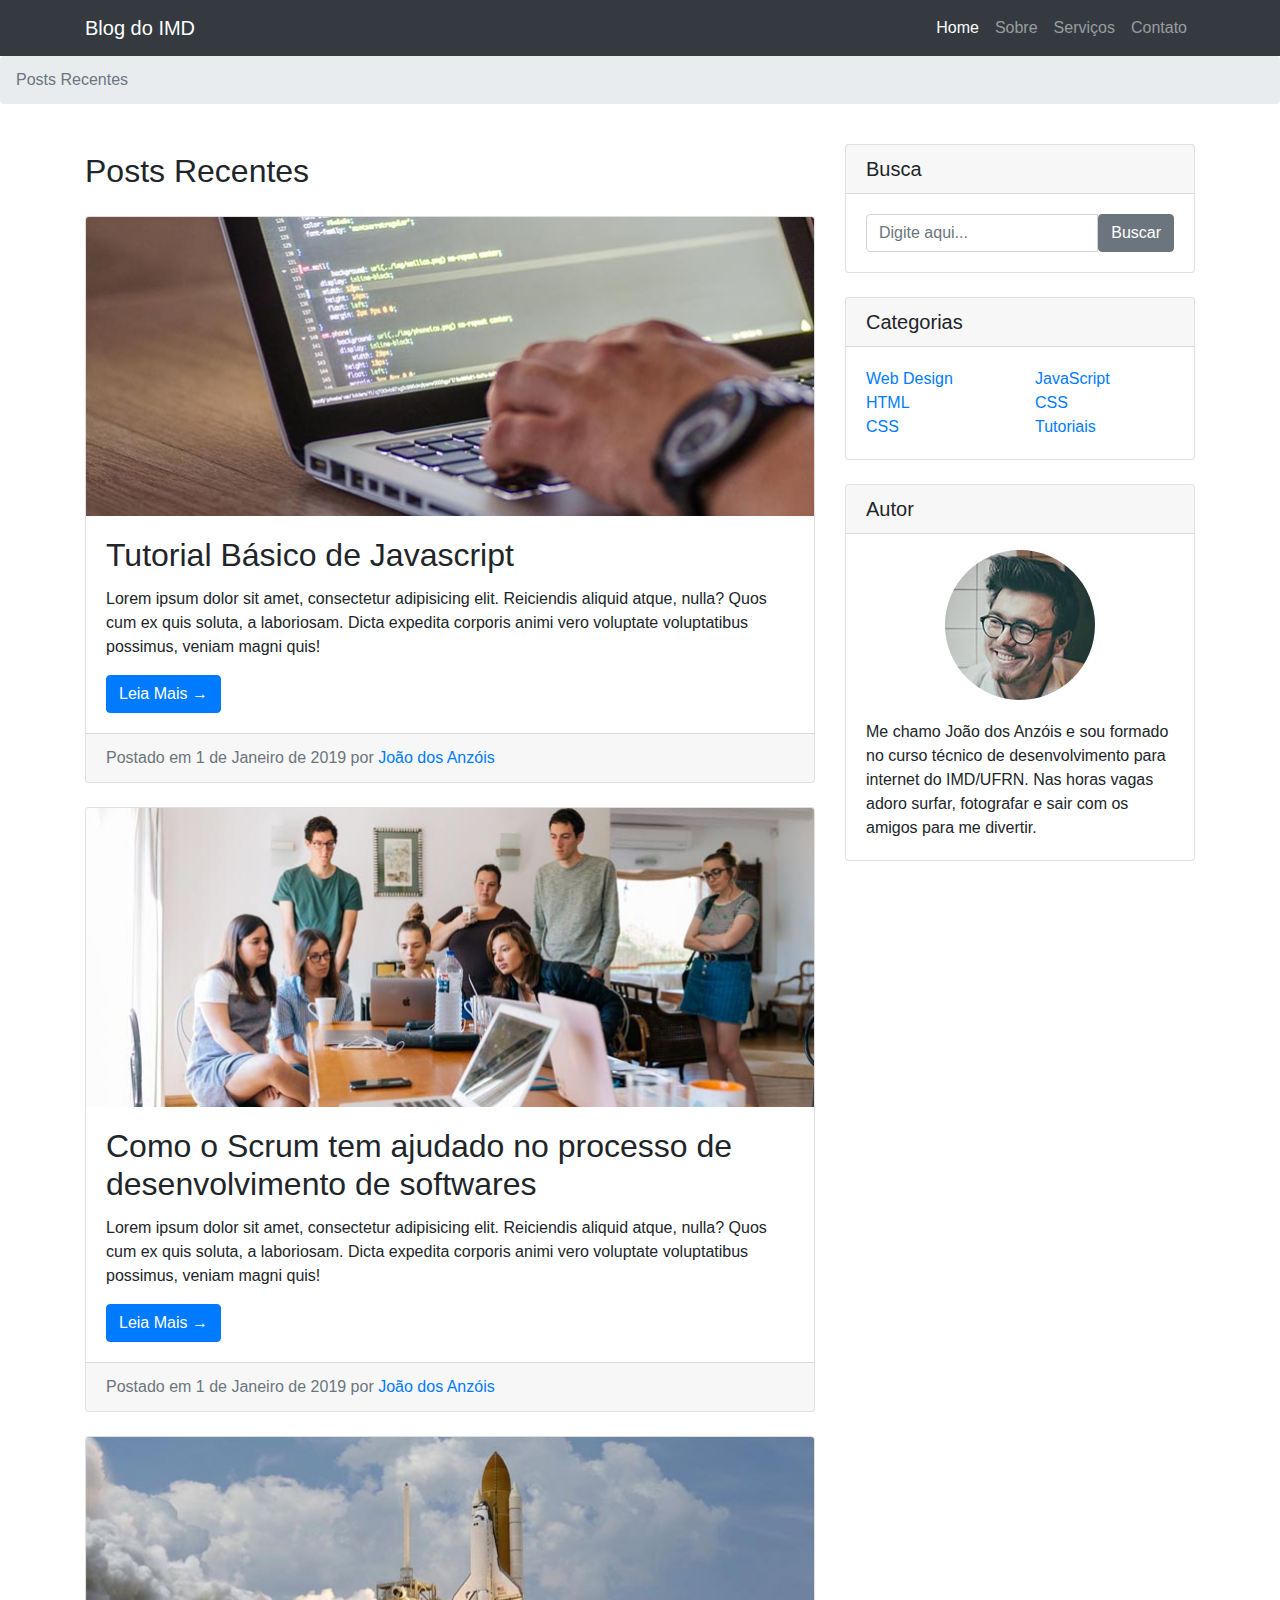
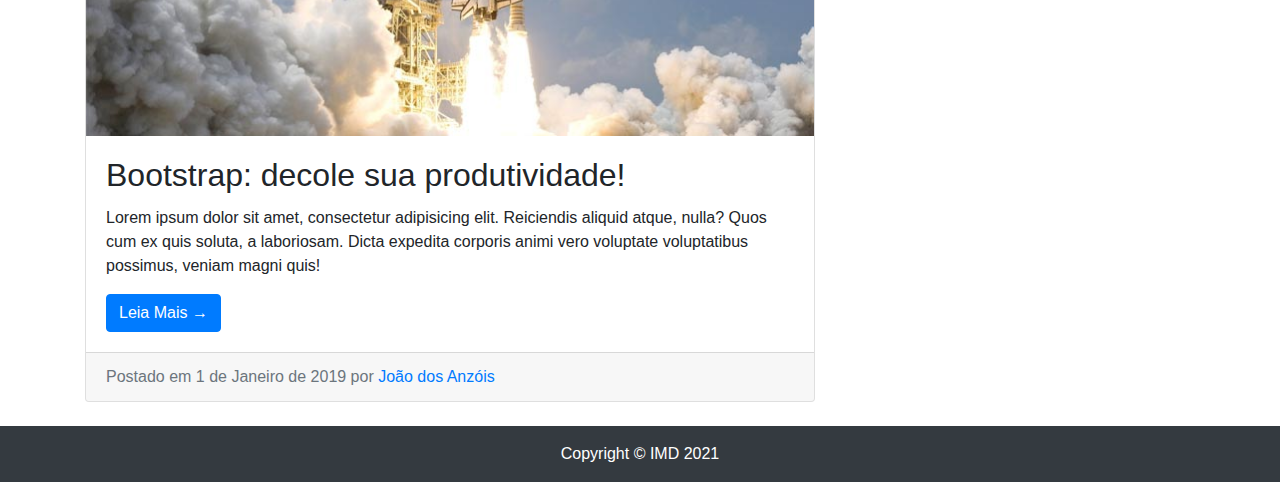
<file: blog-inicial/index.html>
<!DOCTYPE html>
<html lang="pt-br">

  <head>

    <meta charset="utf-8">
    <meta name="viewport" content="width=device-width, initial-scale=1, shrink-to-fit=no">
    <meta name="description" content="">
    <meta name="author" content="João dos Anzóis">

    <title>Blog do IMD</title>

    <!-- CSS do Bootstrap -->
    <link href="vendor/bootstrap/css/bootstrap.min.css" rel="stylesheet">

    <!-- CSS customizado do nosso blog -->
    <link href="css/blog.css" rel="stylesheet">

  </head>

  <body>

    <nav class="navbar navbar-expand-lg navbar-dark bg-dark fixed-top">
      <div class="container">
        <a class="navbar-brand" href="#">Blog do IMD</a>
        <button class="navbar-toggler" type="button" data-toggle="collapse" data-target="#navbarResponsive" aria-controls="navbarResponsive" aria-expanded="false" aria-label="Toggle navigation">
          <span class="navbar-toggler-icon"></span>
        </button>
        <div class="collapse navbar-collapse" id="navbarResponsive">
          <ul class="navbar-nav ml-auto">
            <li class="nav-item active">
              <a class="nav-link" href="#">Home
                <span class="sr-only">(current)</span>
              </a>
            </li>
            <li class="nav-item">
              <a class="nav-link" href="#">Sobre</a>
            </li>
            <li class="nav-item">
              <a class="nav-link" href="#">Serviços</a>
            </li>
            <li class="nav-item">
              <a class="nav-link" href="#">Contato</a>
            </li>
          </ul>
        </div>
      </div>
    </nav>

        <!-- Navegação -->
      <nav aria-label="breadcrumb">
          <ol class="breadcrumb">
            <li class="breadcrumb-item active">Posts Recentes</li>
          </ol>
      </nav>

    <!-- Conteúdo da página -->
    <div class="container">

      <div class="row">

        <!-- Últimas postagens do blog -->
        <div class="col-md-8">

          <h1 class="my-4">
            <small>Posts Recentes</small>
          </h1>
          

          <!-- Blog Post -->
          <div class="card mb-4">
            <img class="card-img-top" src="imgs/img-destaque-post-01.jpg" alt="Card image cap">
            <div class="card-body">
              <h2 class="card-title">Tutorial Básico de Javascript</h2>
              <p class="card-text">Lorem ipsum dolor sit amet, consectetur adipisicing elit. Reiciendis aliquid atque, nulla? Quos cum ex quis soluta, a laboriosam. Dicta expedita corporis animi vero voluptate voluptatibus possimus, veniam magni quis!</p>
              <a href="post.html" class="btn btn-primary">Leia Mais &rarr;</a>
            </div>
            <div class="card-footer text-muted">
              Postado em 1 de Janeiro de 2019 por
              <a href="#">João dos Anzóis </a>
            </div>
          </div>

          <!-- Blog Post -->
          <div class="card mb-4">
            <img class="card-img-top" src="imgs/img-destaque-post-02.jpg" alt="Card image cap">
            <div class="card-body">
              <h2 class="card-title">Como o Scrum tem ajudado no processo de desenvolvimento de softwares</h2>
              <p class="card-text">Lorem ipsum dolor sit amet, consectetur adipisicing elit. Reiciendis aliquid atque, nulla? Quos cum ex quis soluta, a laboriosam. Dicta expedita corporis animi vero voluptate voluptatibus possimus, veniam magni quis!</p>
              <a href="#" class="btn btn-primary">Leia Mais &rarr;</a>
            </div>
            <div class="card-footer text-muted">
              Postado em 1 de Janeiro de 2019 por
              <a href="#">João dos Anzóis</a>
            </div>
          </div>

          <!-- Blog Post -->
          <div class="card mb-4">
            <img class="card-img-top" src="imgs/img-destaque-post-03.jpg" alt="Card image cap">
            <div class="card-body">
              <h2 class="card-title">Bootstrap: decole sua produtividade!</h2>
              <p class="card-text">Lorem ipsum dolor sit amet, consectetur adipisicing elit. Reiciendis aliquid atque, nulla? Quos cum ex quis soluta, a laboriosam. Dicta expedita corporis animi vero voluptate voluptatibus possimus, veniam magni quis!</p>
              <a href="#" class="btn btn-primary">Leia Mais &rarr;</a>
            </div>
            <div class="card-footer text-muted">
              Postado em 1 de Janeiro de 2019 por
              <a href="#">João dos Anzóis</a>
            </div>
          </div>

        </div>

        <!-- Coluna de widgets -->
        <div class="col-md-4">

          <!-- Widget de busca -->
          <div class="card my-4">
            <h5 class="card-header" id="header-busca">Busca</h5>
            <div class="card-body" id="body-busca">
              <div class="input-group">
                <input type="text" class="form-control" placeholder="Digite aqui...">
                <span class="input-group-btn">
                  <button class="btn btn-secondary" type="button">Buscar</button>
                </span>
              </div>
            </div>
          </div>

          <!-- Widget de categorias -->
          <div class="card my-4">
            <h5 class="card-header" id="header-categoria">Categorias</h5>
            <div class="card-body" id="body-categoria">
              <div class="row">
                <div class="col-lg-6">
                  <ul class="list-unstyled mb-0">
                    <li>
                      <a href="#">Web Design</a>
                    </li>
                    <li>
                      <a href="#">HTML</a>
                    </li>
                    <li>
                      <a href="#">CSS</a>
                    </li>
                  </ul>
                </div>
                <div class="col-lg-6">
                  <ul class="list-unstyled mb-0">
                    <li>
                      <a href="#">JavaScript</a>
                    </li>
                    <li>
                      <a href="#">CSS</a>
                    </li>
                    <li>
                      <a href="#">Tutoriais</a>
                    </li>
                  </ul>
                </div>
              </div>
            </div>
          </div>

          <!-- Widget autor -->
          <div class="card my-4">
            <h5 class="card-header" id="header-autor">Autor</h5>
            <div id="body-autor">
              <div class="autor">
                <img src="imgs/avatar.jpg" width="150px" alt="Autor" class="rounded-circle">
              </div>
              <div class="card-body">
                Me chamo João dos Anzóis e sou formado no curso técnico de desenvolvimento para internet do IMD/UFRN. 
                Nas horas vagas adoro surfar, fotografar e sair com os amigos para me divertir.
              </div>
            </div>
          </div>

        </div>

      </div>
      <!-- Fim do row -->

      <!-- Carregar mais... -->

    </div>
    <!-- Fim do container -->

    <!-- Rodapé -->
    <footer id="ftr" class="py-3 bg-dark">
      <div class="container">
        <p class="m-0 text-center text-white">Copyright &copy; IMD 2021</p>
      </div>
    </footer>

    <!-- Biblioteca jQuery e Bootstrap -->
    <script src="vendor/jquery/jquery.min.js"></script>
    <script src="vendor/bootstrap/js/bootstrap.bundle.min.js"></script>
    <!-- Nosso script JS -->
    <script src="js/main.js"></script>
  </body>

</html>
</file>
<file: blog-inicial/css/blog.css>
body {
  padding-top: 54px;
}

.autor{
  text-align: center;
  margin-top: 1em
}

@media (min-width: 992px) {
  body {
    padding-top: 56px;
  }
}
</file>
